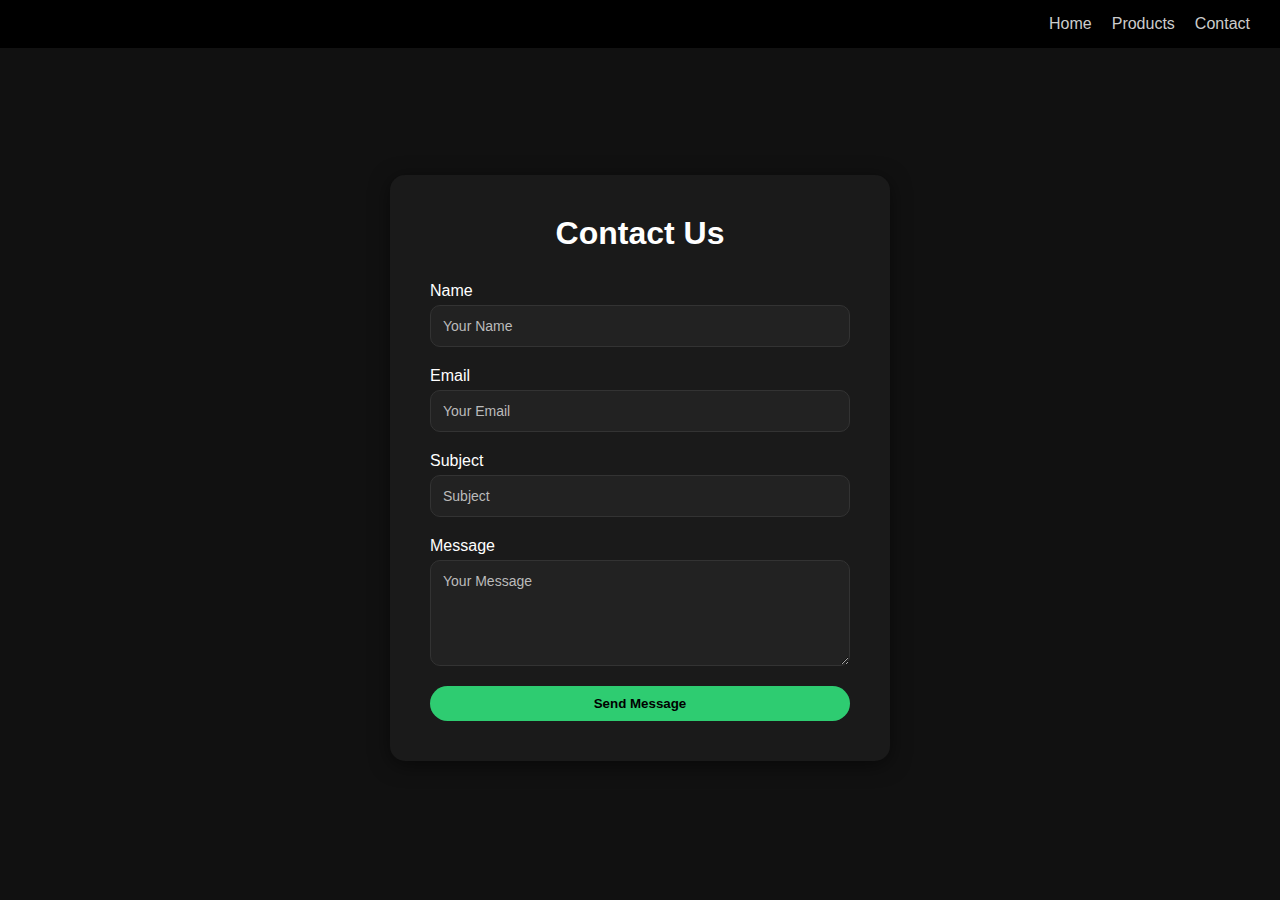
<file: contact.html>
<!DOCTYPE html>
<html lang="en">
<head>
  <meta charset="UTF-8">
  <meta name="viewport" content="width=device-width, initial-scale=1.0">
  <title>Sopping Contact</title>
  <link rel="stylesheet" href="contact.css">
</head>
<body>

  <!-- Navbar -->
  <nav class="menu-bar">
    <ul class="menu-items">
      <li class="menu-item"><a href="index.html">Home</a></li>
      <li class="menu-item"><a href="index.html">Products</a></li>
      <li class="menu-item"><a href="contact.html">Contact</a></li>
    </ul>
  </nav>

  <!-- Full-screen Contact Form -->
  <section class="contact-fullview">
    <form class="contact-form">
      <h1>Contact Us</h1>

      <label for="name">Name</label>
      <input type="text" id="name" name="name" placeholder="Your Name" required>

      <label for="email">Email</label>
      <input type="email" id="email" name="email" placeholder="Your Email" required>

      <label for="subject">Subject</label>
      <input type="text" id="subject" name="subject" placeholder="Subject" required>

      <label for="message">Message</label>
      <textarea id="message" name="message" rows="5" placeholder="Your Message" required></textarea>

      <button type="submit" class="btn">Send Message</button>
    </form>
  </section>

</body>
</html>
</file>
<file: contact.css>
/* Reset */
* {
  margin: 0;
  padding: 0;
  box-sizing: border-box;
  font-family: "Poppins", sans-serif;
}

/* Body */
html, body {
  width: 100%;
  height: 100%;
  background-color: #111;
}

/* Navbar */
.menu-bar {
  background-color: black;
  display: flex;
  justify-content: flex-end;
  padding: 15px 30px;
}

.menu-items {
  display: flex;
  list-style: none;
  gap: 20px;
}

.menu-item a {
  color: #ccc;
  text-decoration: none;
  font-weight: 500;
  transition: color 0.3s ease;
}

.menu-item a:hover {
  color: #fff;
}

/* Full-screen contact form container */
.contact-fullview {
  display: flex;
  justify-content: center;
  align-items: center;
  width: 100%;
  height: calc(100vh - 60px); /* subtract navbar height */
  padding: 20px;
}

/* Contact Form */
.contact-fullview .contact-form {
  background-color: #1a1a1a;
  padding: 40px;
  border-radius: 15px;
  width: 100%;
  max-width: 500px;
  display: flex;
  flex-direction: column;
  color: #fff;
  box-shadow: 0 4px 20px rgba(0,0,0,0.5);
  max-height: 90vh;
  overflow-y: auto;
}

/* Heading */
.contact-fullview .contact-form h1 {
  text-align: center;
  margin-bottom: 30px;
  font-size: 32px;
}

/* Form fields */
.contact-fullview .contact-form label {
  margin-bottom: 5px;
  font-weight: 500;
}

.contact-fullview .contact-form input,
.contact-fullview .contact-form textarea {
  padding: 12px;
  margin-bottom: 20px;
  border-radius: 10px;
  border: 1px solid #333;
  background-color: #222;
  color: #fff;
  font-size: 14px;
}

.contact-fullview .contact-form input::placeholder,
.contact-fullview .contact-form textarea::placeholder {
  color: #bbb;
}

.contact-fullview .contact-form input:focus,
.contact-fullview .contact-form textarea:focus {
  outline: none;
  border-color: #2ecc71;
}

/* Button */
.contact-fullview .contact-form .btn {
  padding: 10px 25px;
  background-color: #2ecc71;
  border-radius: 25px;
  border: none;
  color: black;
  font-weight: bold;
  cursor: pointer;
  transition: all 0.3s ease;
}

.contact-fullview .contact-form .btn:hover {
  background-color: #81efed;
  transform: scale(1.05);
}
</file>
